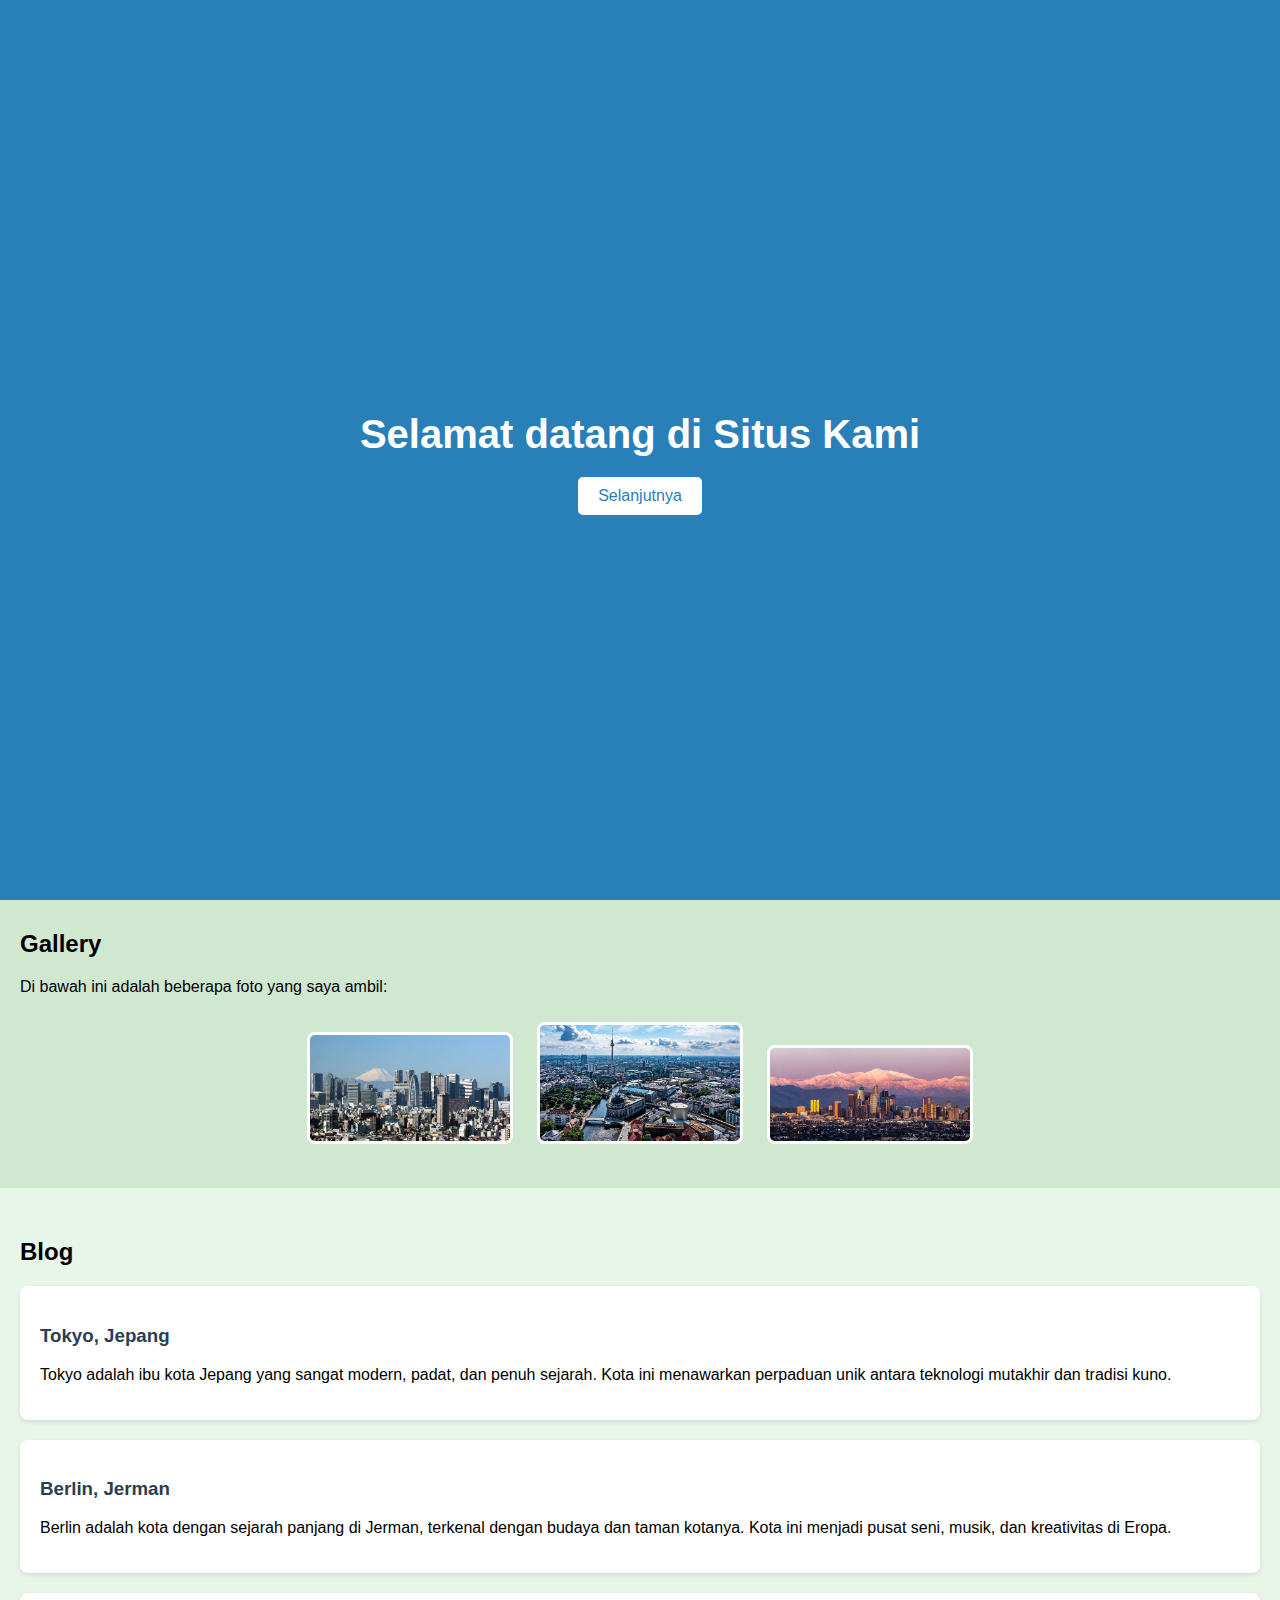
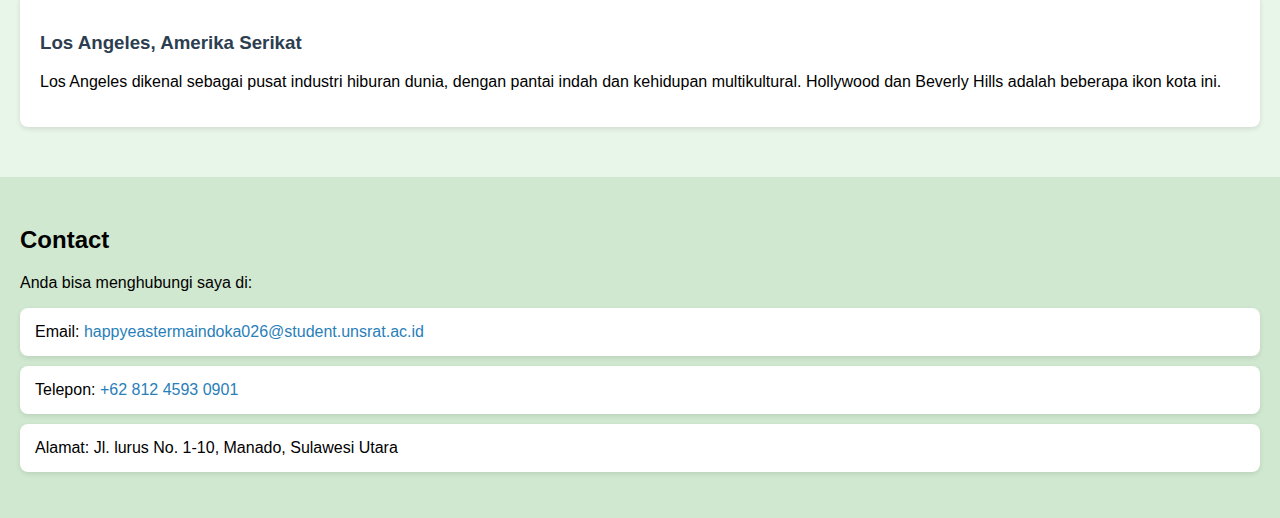
<file: index.html>
<!DOCTYPE html>
<html lang="id">
<head>
    <meta charset="UTF-8">
    <meta name="viewport" content="width=device-width, initial-scale=1.0">
    <title>Portofolio Saya</title>
    <style>
        body {
            margin: 0;
            font-family: Arial, sans-serif;
            background-color: #e8f5e9; /* Background hijau muda untuk seluruh body */
        }

        /* SPLASH SCREEN */
        #intro-screen {
            position: fixed;
            top: 0;
            left: 0;
            height: 100vh;
            width: 100%;
            background-color: #2980b9;
            color: white;
            display: flex;
            flex-direction: column;
            align-items: center;
            justify-content: center;
            z-index: 999;
            opacity: 1;
            transition: opacity 1s ease;
        }

        #intro-screen.fade-out {
            opacity: 0;
            pointer-events: none;
        }

        #intro-screen h1 {
            font-size: 2.5em;
            margin-bottom: 20px;
        }

        #intro-screen button {
            padding: 10px 20px;
            font-size: 1em;
            border: none;
            border-radius: 5px;
            background-color: white;
            color: #2980b9;
            cursor: pointer;
            transition: 0.3s;
        }

        #intro-screen button:hover {
            background-color: #23e723;
            color: white;
        }

        /* NAVBAR & UMUM */
        nav ul {
            list-style: none;
            display: flex;
            background-color: #2c3e50;
            padding: 10px;
            margin: 0;
        }

        nav ul li {
            margin-right: 20px;
        }

        nav ul li a {
            color: #33ce4d;
            text-decoration: none;
            padding: 8px 12px;
            border-radius: 4px;
            transition: background 0.3s;
        }

        nav ul li a:hover {
            background-color: #3498db;
            color: white;
        }

        .section {
            padding: 20px;
        }

        /* Konten Beranda */
        #home {
            min-height: calc(100vh - 60px); /* Tinggi penuh dikurangi navbar */
        }

        .welcome-box {
            background-color: rgba(255, 255, 255, 0.8); /* Kotak semi transparan */
            padding: 30px;
            border-radius: 10px;
            max-width: 800px;
            margin: 20px auto;
            box-shadow: 0 4px 8px rgba(0,0,0,0.1);
        }

        /* Gallery */
        #gallery {
            background-color: #d0e8d0; /* Warna hijau lebih tua sedikit */
            padding: 30px 20px;
        }

        #gallery img {
            margin: 10px;
            cursor: pointer;
            transition: transform 0.3s;
            border-radius: 8px;
            border: 3px solid white;
        }

        #gallery img:hover {
            transform: scale(1.05);
            box-shadow: 0px 6px 12px rgba(0,0,0,0.15);
        }

        /* Blog */
        #blog {
            background-color: #e8f5e9; /* Kembali ke hijau muda */
            padding: 30px 20px;
        }

        #blog article {
            background-color: white;
            padding: 20px;
            margin-bottom: 20px;
            border-radius: 8px;
            box-shadow: 0 2px 5px rgba(0,0,0,0.1);
        }

        #blog article a {
            color: #2c3e50;
            text-decoration: none;
        }

        #blog article a:hover {
            color: #3498db;
            text-decoration: underline;
        }

        /* Contact */
        #contact {
            background-color: #d0e8d0; /* Warna hijau lebih tua sedikit */
            padding: 30px 20px;
        }

        #contact ul {
            list-style-type: none;
            padding: 0;
        }

        #contact li {
            margin-bottom: 10px;
            background-color: white;
            padding: 15px;
            border-radius: 8px;
            box-shadow: 0 2px 5px rgba(0,0,0,0.1);
        }

        #contact a {
            color: #2980b9;
            text-decoration: none;
        }

        #contact a:hover {
            text-decoration: underline;
        }
    </style>
    <script>
        function showAlert(imageDesc) {
            alert("Anda mengklik gambar: " + imageDesc);
        }

        function goToHome() {
            const intro = document.getElementById("intro-screen");
            intro.classList.add("fade-out");

            // Sembunyikan elemen setelah animasi selesai (1 detik)
            setTimeout(() => {
                intro.style.display = "none";
            }, 1000);
        }
    </script>
</head>
<body>

    <!-- UI AWAL (SPLASH SCREEN) -->
    <div id="intro-screen">
        <h1>Selamat datang di Situs Kami</h1>
        <button onclick="goToHome()">Selanjutnya</button>
    </div>

    <!-- BERANDA -->
    <div id="home" class="section">
        <nav>
            <ul>
                <li><a href="#home">Home</a></li>
                <li><a href="#gallery">Gallery</a></li>
                <li><a href="#blog">Blog</a></li>
                <li><a href="#contact">Contact</a></li>
            </ul>
        </nav>
        <div class="welcome-box">
            <h2>Beranda</h2>
            <p>Ini adalah halaman utama dari situs portofolio saya.</p>
            <p>Selamat datang di website pribadi saya yang menampilkan berbagai karya dan pengalaman saya.</p>
        </div>
    </div>

    <!-- GALLERY -->
    <div id="gallery" class="section">
        <h2>Gallery</h2>
        <p>Di bawah ini adalah beberapa foto yang saya ambil:</p>
        <div style="text-align: center;">
            <img src="images/foto1.jpg" alt="Kyoto, Jepang." width="200" onclick="showAlert('Kyoto, Jepang')">
            <img src="images/foto2.jpg" alt="Foto 2" width="200" onclick="showAlert('Foto 2')">
            <img src="images/foto3.jpg" alt="Foto 3" width="200" onclick="showAlert('Foto 3')">
        </div>
    </div>

    <!-- BLOG -->
    <div id="blog" class="section">
        <h2>Blog</h2>
        <article>
            <h3><a href="https://id.wikipedia.org/wiki/Tokyo" target="_blank">Tokyo, Jepang</a></h3>
            <p>Tokyo adalah ibu kota Jepang yang sangat modern, padat, dan penuh sejarah. Kota ini menawarkan perpaduan unik antara teknologi mutakhir dan tradisi kuno.</p>
        </article>
        <article>
            <h3><a href="https://id.wikipedia.org/wiki/Berlin" target="_blank">Berlin, Jerman</a></h3>
            <p>Berlin adalah kota dengan sejarah panjang di Jerman, terkenal dengan budaya dan taman kotanya. Kota ini menjadi pusat seni, musik, dan kreativitas di Eropa.</p>
        </article>
        <article>
            <h3><a href="https://id.wikipedia.org/wiki/Los_Angeles" target="_blank">Los Angeles, Amerika Serikat</a></h3>
            <p>Los Angeles dikenal sebagai pusat industri hiburan dunia, dengan pantai indah dan kehidupan multikultural. Hollywood dan Beverly Hills adalah beberapa ikon kota ini.</p>
        </article>
    </div>

    <!-- KONTAK -->
    <div id="contact" class="section">
        <h2>Contact</h2>
        <p>Anda bisa menghubungi saya di:</p>
        <ul>
            <li>Email: <a href="mailto:happyeastermaindoka026@student.unsrat.ac.id">happyeastermaindoka026@student.unsrat.ac.id</a></li>
            <li>Telepon: <a href="tel:+6281245930901">+62 812 4593 0901</a></li>
            <li>Alamat: Jl. lurus No. 1-10, Manado, Sulawesi Utara</li>
        </ul>
    </div>

</body>
</html>
</file>
